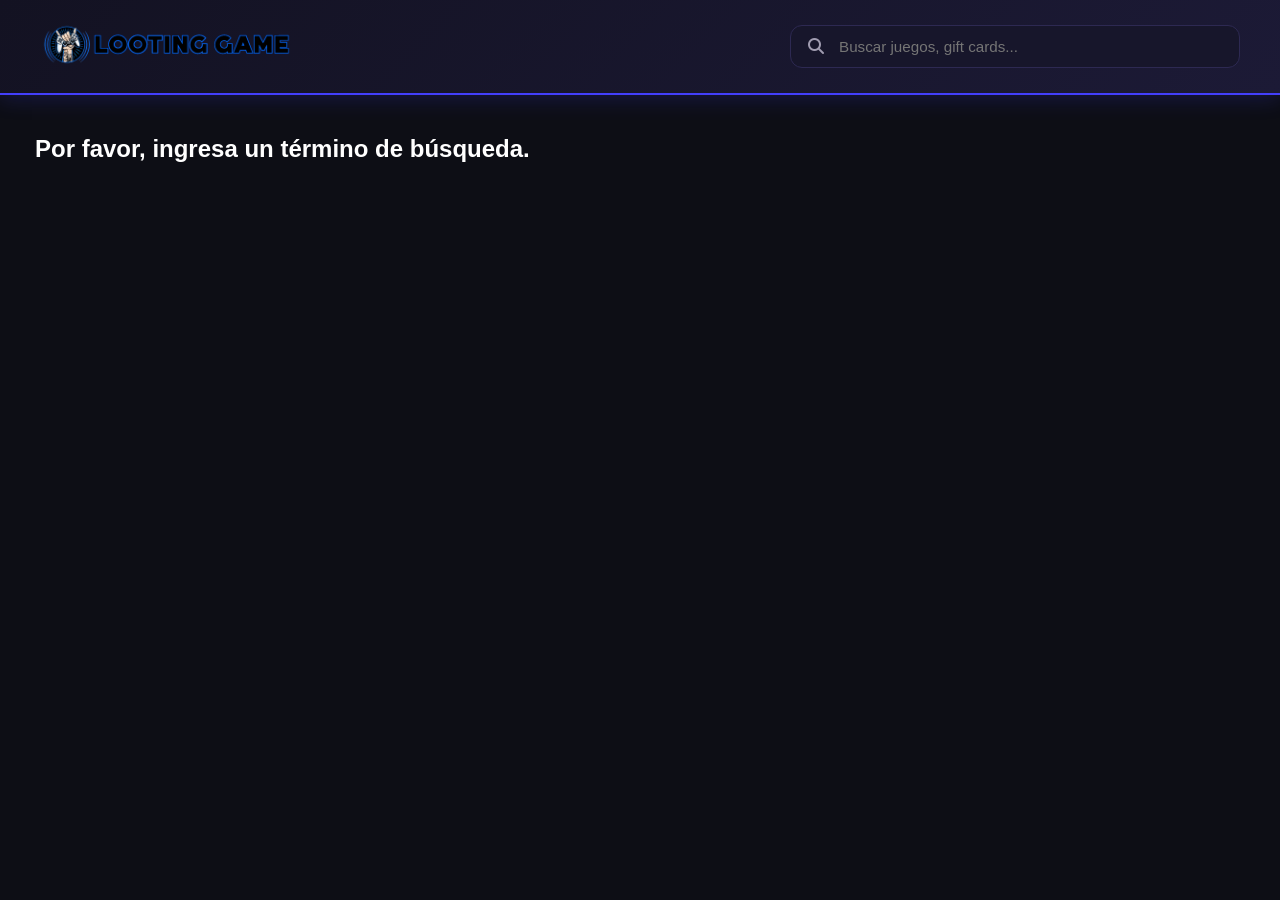
<file: buscar.html>
<!DOCTYPE html>
<html lang="es">
<head>
    <meta charset="UTF-8">
    <meta name="viewport" content="width=device-width, initial-scale=1.0">
    <title>Resultados de Búsqueda - Looting Game</title>
    <link rel="stylesheet" href="style.css">
    <link rel="stylesheet" href="https://cdnjs.cloudflare.com/ajax/libs/font-awesome/6.4.0/css/all.min.css">
    <style>
        /* Mismos estilos de tarjetas para mantener el diseño */
        .products-grid {
            display: grid;
            grid-template-columns: repeat(auto-fill, minmax(320px, 320px));
            justify-content: center;
            gap: 25px;
            margin-top: 20px;
            margin-bottom: 40px;
        }
        .product-card {
            background-color: #1a1625;
            border-radius: 12px;
            overflow: hidden;
            box-shadow: 0 4px 15px rgba(0,0,0,0.3);
            display: flex;
            flex-direction: column;
            border: 1px solid #2d2640;
            width: 320px;
            height: 420px;
        }
        .product-card img { width: 100%; height: 180px; object-fit: cover; }
        .product-info { padding: 18px; display: flex; flex-direction: column; flex-grow: 1; justify-content: space-between; background-color: #1a1625; }
        .category { font-size: 11px; font-weight: bold; color: #b088ff; text-transform: uppercase; margin-bottom: 6px; }
        .product-info h3 { font-size: 16px; color: #ffffff; margin-bottom: 12px; }
        .price-box { font-size: 20px; font-weight: bold; color: #ffffff; margin-bottom: 14px; }
        .btn-whatsapp { background-color: #7b44ff; color: white; text-align: center; padding: 10px; border-radius: 8px; text-decoration: none; font-weight: 600; display: flex; align-items: center; justify-content: center; gap: 8px; }
        .no-results { color: white; text-align: center; grid-column: 1 / -1; font-size: 18px; margin-top: 40px; }
    </style>
</head>
<body>

    <!-- Header (Igual al de tus otras páginas) -->
    <header>
        <div class="logo-container">
            <a href="index.html"><img src="logo.png" alt="Logo" class="logo-img"></a>
        </div>
        <form action="buscar.html" method="GET" class="search-bar">
            <i class="fa-solid fa-magnifying-glass"></i>
            <input type="text" name="q" id="searchInput" placeholder="Buscar juegos, gift cards...">
        </form>
    </header>

    <main class="container">
        <h2 id="searchTitle" style="color: white; margin-top: 20px;">Resultados de búsqueda</h2>
        <div class="products-grid" id="resultadoGrid">
            <!-- Los productos se cargan dinámicamente aquí -->
        </div>
    </main>

    <!-- Cargar la base de datos y la lógica de filtrado -->
    <script src="productos.js"></script>
    <script>
        // 1. Obtener el texto que el usuario escribió en la URL (ej: ?q=alan)
        const urlParams = new URLSearchParams(window.location.search);
        const query = urlParams.get('q') ? urlParams.get('q').toLowerCase().trim() : '';

        const grid = document.getElementById('resultadoGrid');
        const searchTitle = document.getElementById('searchTitle');

        if (query) {
            searchTitle.textContent = `Resultados para: "${query}"`;

            // 2. Filtrar productos que coincidan con el texto
            const resultados = productosGlobales.filter(prod => 
                prod.nombre.toLowerCase().includes(query) || prod.categoria.toLowerCase().includes(query)
            );

            // 3. Mostrar los resultados en la página
            if (resultados.length > 0) {
                resultados.forEach(prod => {
                    grid.innerHTML += `
                        <div class="product-card">
                            <img src="${prod.imagen}" alt="${prod.nombre}">
                            <div class="product-info">
                                <div>
                                    <span class="category">${prod.categoria}</span>
                                    <h3>${prod.nombre}</h3>
                                </div>
                                <div>
                                    <div class="price-box"><span>${prod.precio}</span></div>
                                    <a href="https://wa.me/5491132648737?text=${encodeURIComponent(prod.mensajeWa)}" target="_blank" class="btn-whatsapp">
                                        <i class="fa-brands fa-whatsapp"></i> Comprar por WhatsApp
                                    </a>
                                </div>
                            </div>
                        </div>
                    `;
                });
            } else {
                grid.innerHTML = `<p class="no-results">No se encontraron productos que coincidan con "${query}".</p>`;
            }
        } else {
            searchTitle.textContent = "Por favor, ingresa un término de búsqueda.";
        }
    </script>
</body>
</html>
</file>
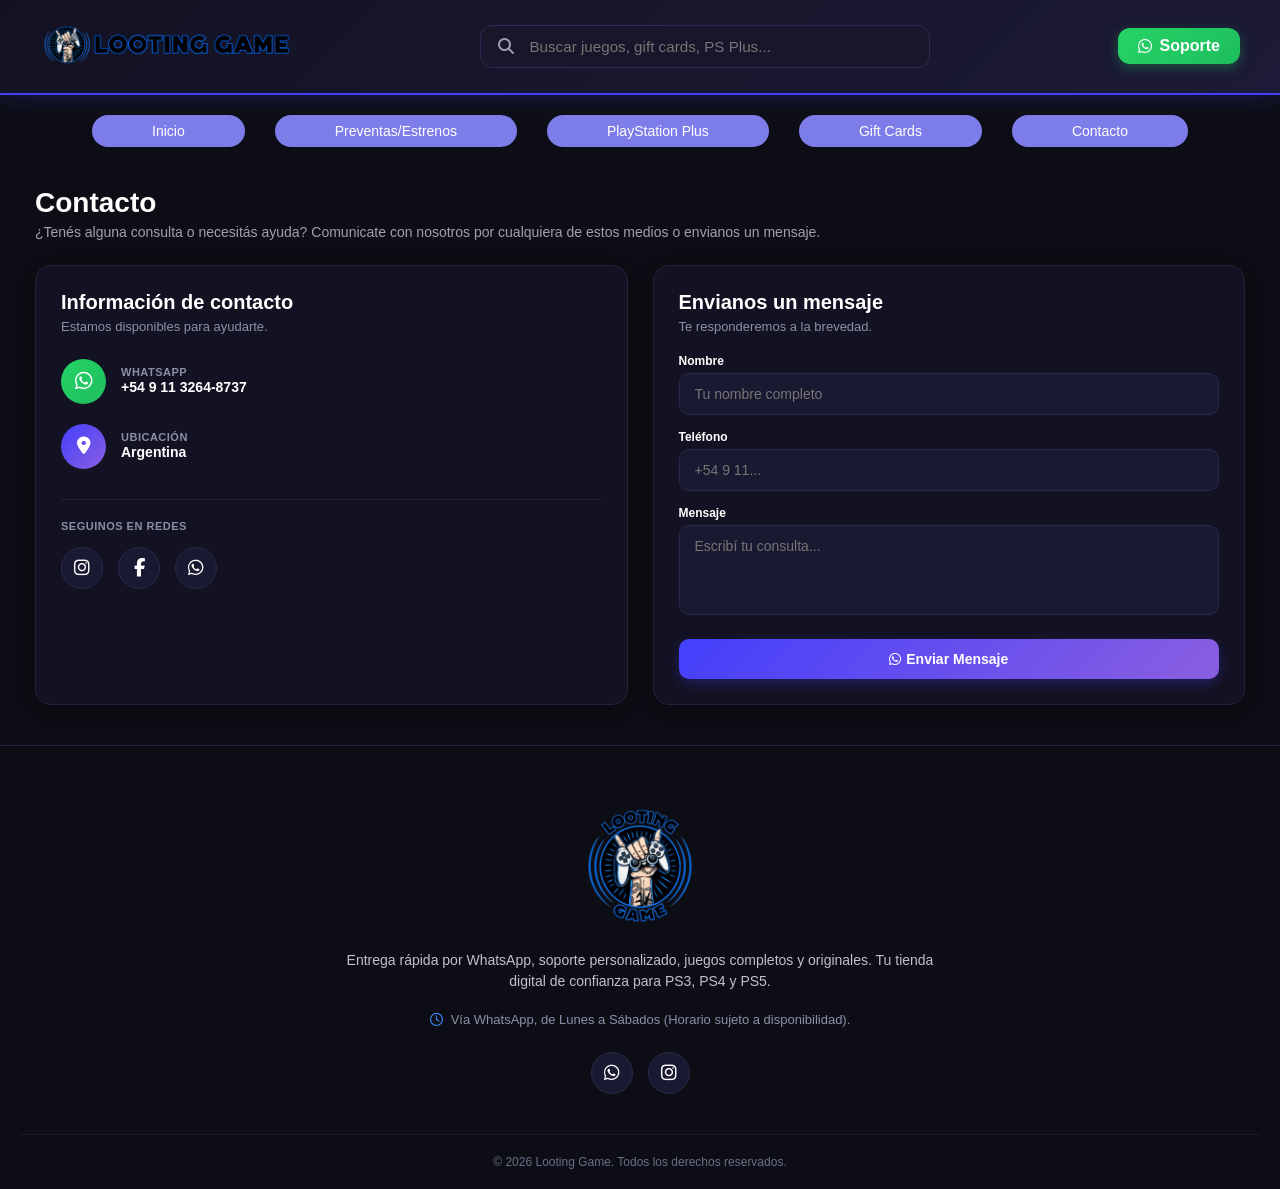
<file: contacto.html>
<!DOCTYPE html>
<html lang="es">
<head>
    <meta charset="UTF-8">
    <meta name="viewport" content="width=device-width, initial-scale=1.0">
    <title>Looting Game - Contacto</title>
    <link rel="stylesheet" href="style.css">
    <link rel="stylesheet" href="https://cdnjs.cloudflare.com/ajax/libs/font-awesome/6.4.0/css/all.min.css">
</head>
<body>

    <!-- Header Estilo Moderno -->
    <header>
        <div class="logo-container">
            <a href="index.html">
                <img src="logo.png" alt="Looting Game Logo" class="logo-img">
            </a>
        </div>
        <div class="search-bar">
            <i class="fa-solid fa-magnifying-glass"></i>
            <input type="text" id="searchInput" placeholder="Buscar juegos, gift cards, PS Plus...">
        </div>
        <div class="whatsapp-header">
            <a href="https://wa.me/5491132648737?text=Hola,%20vengo%20de%20la%20web%20de%20Looting%20Game%20y%20quiero%20más%20información" target="_blank" class="btn-wa-header">
                <i class="fa-brands fa-whatsapp"></i> Soporte
            </a>
        </div>
    </header>

    <nav class="nav-menu">
        <a href="index.html">Inicio</a>
        <a href="preventas.html">Preventas/Estrenos</a>
        <a href="playstationplus.html">PlayStation Plus</a>
        <a href="giftcards.html">Gift Cards</a>
        <a href="contacto.html">Contacto</a>
    </nav>

    <!-- Contenido Principal de Contacto -->
    <main class="container contact-section">
        <div class="payment-header-title">
            <h2>Contacto</h2>
            <p>¿Tenés alguna consulta o necesitás ayuda? Comunicate con nosotros por cualquiera de estos medios o envianos un mensaje.</p>
        </div>

        <div class="contact-grid">
            
            <!-- Tarjeta 1: Información de contacto -->
            <div class="payment-card">
                <h3 style="margin-bottom: 5px;">Información de contacto</h3>
                <p style="color: #8c8fa8; font-size: 13px; margin-bottom: 25px;">Estamos disponibles para ayudarte.</p>

                <!-- Item WhatsApp -->
                <div style="display: flex; align-items: center; gap: 15px; margin-bottom: 20px;">
                    <div style="background: linear-gradient(135deg, #25d366, #1ebe5d); width: 45px; height: 45px; border-radius: 50%; display: flex; align-items: center; justify-content: center; color: white; font-size: 20px;">
                        <i class="fa-brands fa-whatsapp"></i>
                    </div>
                    <div>
                        <span style="display: block; font-size: 11px; font-weight: bold; color: #8c8fa8; letter-spacing: 0.5px;">WHATSAPP</span>
                        <span style="font-size: 14px; font-weight: bold; color: #ffffff;">+54 9 11 3264-8737</span>
                    </div>
                </div>

                <!-- Item Ubicación -->
                <div style="display: flex; align-items: center; gap: 15px; margin-bottom: 30px;">
                    <div style="background: linear-gradient(135deg, #433ffc, #8a5fe0); width: 45px; height: 45px; border-radius: 50%; display: flex; align-items: center; justify-content: center; color: white; font-size: 18px;">
                        <i class="fa-solid fa-location-dot"></i>
                    </div>
                    <div>
                        <span style="display: block; font-size: 11px; font-weight: bold; color: #8c8fa8; letter-spacing: 0.5px;">UBICACIÓN</span>
                        <span style="font-size: 14px; font-weight: bold; color: #ffffff;">Argentina</span>
                    </div>
                </div>

                <hr style="border: none; border-top: 1px solid #23223c; margin: 20px 0;">

                <!-- Redes sociales -->
                <span style="display: block; font-size: 11px; font-weight: bold; color: #8c8fa8; letter-spacing: 0.5px; margin-bottom: 15px;">SEGUINOS EN REDES</span>
                <div style="display: flex; gap: 15px;">
                    <a href="https://www.instagram.com/lootinggame/" target="_blank" class="social-icon">
                        <i class="fa-brands fa-instagram"></i>
                    </a>
                    <a href="https://www.facebook.com/profile.php?id=61594575295923&locale=es_LA" target="_blank" class="social-icon">
                        <i class="fa-brands fa-facebook-f"></i>
                    </a>
                    <a href="https://wa.me/5491132648737" target="_blank" class="social-icon">
                        <i class="fa-brands fa-whatsapp"></i>
                    </a>
                </div>
            </div>

            <!-- Tarjeta 2: Envianos un mensaje (Formulario) -->
            <div class="payment-card">
                <h3 style="margin-bottom: 5px;">Envianos un mensaje</h3>
                <p style="color: #8c8fa8; font-size: 13px; margin-bottom: 20px;">Te responderemos a la brevedad.</p>

                <form action="https://wa.me/5491132648737" method="GET" target="_blank">
                    <div style="margin-bottom: 15px;">
                        <label style="display: block; font-size: 12px; font-weight: bold; color: #ffffff; margin-bottom: 5px;">Nombre</label>
                        <input type="text" placeholder="Tu nombre completo" required style="width: 100%; padding: 12px 15px; background-color: #1a1932; border: 1px solid #2a284a; border-radius: 10px; color: white; outline: none; font-size: 14px;">
                    </div>

                    <div style="margin-bottom: 15px;">
                        <label style="display: block; font-size: 12px; font-weight: bold; color: #ffffff; margin-bottom: 5px;">Teléfono</label>
                        <input type="text" placeholder="+54 9 11..." required style="width: 100%; padding: 12px 15px; background-color: #1a1932; border: 1px solid #2a284a; border-radius: 10px; color: white; outline: none; font-size: 14px;">
                    </div>

                    <div style="margin-bottom: 20px;">
                        <label style="display: block; font-size: 12px; font-weight: bold; color: #ffffff; margin-bottom: 5px;">Mensaje</label>
                        <textarea placeholder="Escribí tu consulta..." rows="4" required style="width: 100%; padding: 12px 15px; background-color: #1a1932; border: 1px solid #2a284a; border-radius: 10px; color: white; outline: none; font-size: 14px; resize: none;"></textarea>
                    </div>

                    <button type="submit" class="btn-whatsapp" style="border: none; cursor: pointer; font-size: 14px;">
                        <i class="fa-brands fa-whatsapp"></i> Enviar Mensaje
                    </button>
                </form>
            </div>

        </div>
    </main>

    <!-- Footer Moderno -->
    <footer class="footer-modern">
        <div class="footer-content">
            <div class="footer-logo">
                <img src="logo png solo.png" alt="Looting Game Logo">
            </div>
            <p class="footer-desc">
                Entrega rápida por WhatsApp, soporte personalizado, juegos completos y originales. Tu tienda digital de confianza para PS3, PS4 y PS5.
            </p>
            <div class="footer-schedule">
                <i class="fa-regular fa-clock"></i> Vía WhatsApp, de Lunes a Sábados (Horario sujeto a disponibilidad).
            </div>
            <div class="footer-socials">
                <a href="https://wa.me/5491132648737?text=Hola,%20vengo%20de%20la%20web" target="_blank" class="social-icon">
                    <i class="fa-brands fa-whatsapp"></i>
                </a>
                <a href="https://www.instagram.com/lootinggame/" target="_blank" class="social-icon">
                    <i class="fa-brands fa-instagram"></i>
                </a>
            </div>
        </div>
        <div class="footer-bottom">
            <p>&copy; 2026 Looting Game. Todos los derechos reservados.</p>
        </div>
    </footer>

</body>
</html>
</file>
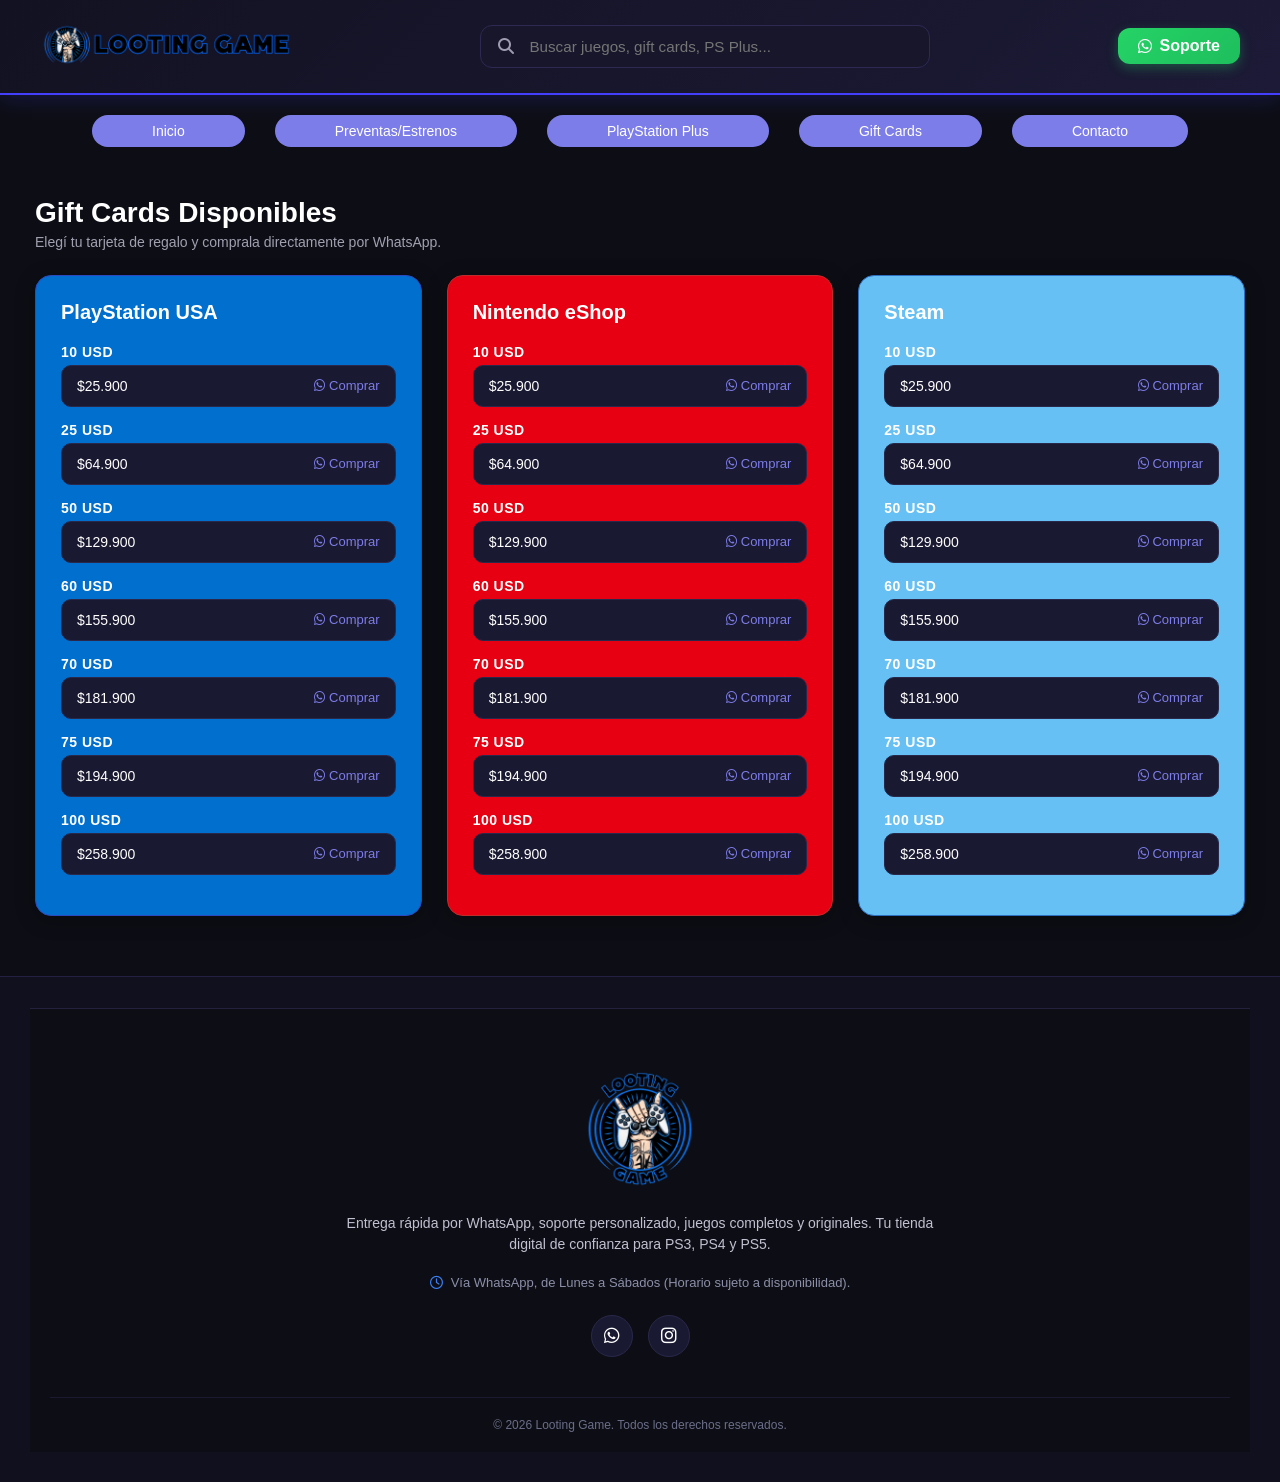
<file: giftcards.html>
<!DOCTYPE html>
<html lang="es">
<head>
    <meta charset="UTF-8">
    <meta name="viewport" content="width=device-width, initial-scale=1.0">
    <title>Looting Game - Catálogo Digital</title>
    <link rel="stylesheet" href="style.css">
    <link rel="stylesheet" href="https://cdnjs.cloudflare.com/ajax/libs/font-awesome/6.4.0/css/all.min.css">
</head>
<body>

    <!-- Header Estilo Moderno -->
    <header>
    <div class="logo-container">
        <a href="index.html">
            <img src="logo.png" alt="Looting Game Logo" class="logo-img">
        </a>
    </div>
<form action="buscar.html" method="GET" class="search-bar">
    <i class="fa-solid fa-magnifying-glass"></i>
    <input type="text" name="q" id="searchInput" placeholder="Buscar juegos, gift cards, PS Plus...">
</form>    </div>
    <div class="whatsapp-header">
        <a href="https://wa.me/5491132648737?text=Hola,%20vengo%20de%20la%20web%20de%20Looting%20Game%20y%20quiero%20más%20información" target="_blank" class="btn-wa-header">
            <i class="fa-brands fa-whatsapp"></i> Soporte
        </a>
    </div>
</header>
<nav class="nav-menu">
    <a href="index.html">Inicio</a>
    <a href="preventas.html">Preventas/Estrenos</a>
    <a href="playstationplus.html">PlayStation Plus</a>
    <a href="giftcards.html">Gift Cards</a>
    <a href="contacto.html">Contacto</a>
</nav>
    <main class="container payment-section">
        <div class="payment-header-title">
            <h2>Gift Cards Disponibles</h2>
            <p>Elegí tu tarjeta de regalo y comprala directamente por WhatsApp.</p>
        </div>

        <div class="payment-grid">
    <!-- PlayStation USA -->
    <div class="payment-card card-playstation">
        <h3>PlayStation USA</h3>
                <div class="payment-item"><span class="payment-label">10 USD</span><div class="payment-value-box"><span>$25.900</span><a href="https://wa.me/5491132648737?text=Hola,%20quiero%20comprar%20PLAYSTATION%20GC%20USA%2010%20USD%20($25.900)" target="_blank" style="color:#7d7de9; text-decoration:none; font-size:13px;"><i class="fa-brands fa-whatsapp"></i> Comprar</a></div></div>
                <div class="payment-item"><span class="payment-label">25 USD</span><div class="payment-value-box"><span>$64.900</span><a href="https://wa.me/5491132648737?text=Hola,%20quiero%20comprar%20PLAYSTATION%20GC%20USA%2025%20USD%20($64.900)" target="_blank" style="color:#7d7de9; text-decoration:none; font-size:13px;"><i class="fa-brands fa-whatsapp"></i> Comprar</a></div></div>
                <div class="payment-item"><span class="payment-label">50 USD</span><div class="payment-value-box"><span>$129.900</span><a href="https://wa.me/5491132648737?text=Hola,%20quiero%20comprar%20PLAYSTATION%20GC%20USA%2050%20USD%20($129.900)" target="_blank" style="color:#7d7de9; text-decoration:none; font-size:13px;"><i class="fa-brands fa-whatsapp"></i> Comprar</a></div></div>
                <div class="payment-item"><span class="payment-label">60 USD</span><div class="payment-value-box"><span>$155.900</span><a href="https://wa.me/5491132648737?text=Hola,%20quiero%20comprar%20PLAYSTATION%20GC%20USA%2060%20USD%20($155.900)" target="_blank" style="color:#7d7de9; text-decoration:none; font-size:13px;"><i class="fa-brands fa-whatsapp"></i> Comprar</a></div></div>
                <div class="payment-item"><span class="payment-label">70 USD</span><div class="payment-value-box"><span>$181.900</span><a href="https://wa.me/5491132648737?text=Hola,%20quiero%20comprar%20PLAYSTATION%20GC%20USA%2070%20USD%20($181.900)" target="_blank" style="color:#7d7de9; text-decoration:none; font-size:13px;"><i class="fa-brands fa-whatsapp"></i> Comprar</a></div></div>
                <div class="payment-item"><span class="payment-label">75 USD</span><div class="payment-value-box"><span>$194.900</span><a href="https://wa.me/5491132648737?text=Hola,%20quiero%20comprar%20PLAYSTATION%20GC%20USA%2075%20USD%20($194.900)" target="_blank" style="color:#7d7de9; text-decoration:none; font-size:13px;"><i class="fa-brands fa-whatsapp"></i> Comprar</a></div></div>
                <div class="payment-item"><span class="payment-label">100 USD</span><div class="payment-value-box"><span>$258.900</span><a href="https://wa.me/5491132648737?text=Hola,%20quiero%20comprar%20PLAYSTATION%20GC%20USA%20100%20USD%20($258.900)" target="_blank" style="color:#7d7de9; text-decoration:none; font-size:13px;"><i class="fa-brands fa-whatsapp"></i> Comprar</a></div></div>
            </div>

<!-- Nintendo eShop -->
    <div class="payment-card card-nintendo">
        <h3>Nintendo eShop</h3>
                <div class="payment-item"><span class="payment-label">10 USD</span><div class="payment-value-box"><span>$25.900</span><a href="https://wa.me/5491132648737?text=Hola,%20quiero%20comprar%20NINTENDO%20ESHOP%20GC%2010%20USD%20($25.900)" target="_blank" style="color:#7d7de9; text-decoration:none; font-size:13px;"><i class="fa-brands fa-whatsapp"></i> Comprar</a></div></div>
                <div class="payment-item"><span class="payment-label">25 USD</span><div class="payment-value-box"><span>$64.900</span><a href="https://wa.me/5491132648737?text=Hola,%20quiero%20comprar%20NINTENDO%20ESHOP%20GC%2025%20USD%20($64.900)" target="_blank" style="color:#7d7de9; text-decoration:none; font-size:13px;"><i class="fa-brands fa-whatsapp"></i> Comprar</a></div></div>
                <div class="payment-item"><span class="payment-label">50 USD</span><div class="payment-value-box"><span>$129.900</span><a href="https://wa.me/5491132648737?text=Hola,%20quiero%20comprar%20NINTENDO%20ESHOP%20GC%2050%20USD%20($129.900)" target="_blank" style="color:#7d7de9; text-decoration:none; font-size:13px;"><i class="fa-brands fa-whatsapp"></i> Comprar</a></div></div>
                <div class="payment-item"><span class="payment-label">60 USD</span><div class="payment-value-box"><span>$155.900</span><a href="https://wa.me/5491132648737?text=Hola,%20quiero%20comprar%20NINTENDO%20ESHOP%20GC%2060%20USD%20($155.900)" target="_blank" style="color:#7d7de9; text-decoration:none; font-size:13px;"><i class="fa-brands fa-whatsapp"></i> Comprar</a></div></div>
                <div class="payment-item"><span class="payment-label">70 USD</span><div class="payment-value-box"><span>$181.900</span><a href="https://wa.me/5491132648737?text=Hola,%20quiero%20comprar%20NINTENDO%20ESHOP%20GC%2070%20USD%20($181.900)" target="_blank" style="color:#7d7de9; text-decoration:none; font-size:13px;"><i class="fa-brands fa-whatsapp"></i> Comprar</a></div></div>
                <div class="payment-item"><span class="payment-label">75 USD</span><div class="payment-value-box"><span>$194.900</span><a href="https://wa.me/5491132648737?text=Hola,%20quiero%20comprar%20NINTENDO%20ESHOP%20GC%2075%20USD%20($194.900)" target="_blank" style="color:#7d7de9; text-decoration:none; font-size:13px;"><i class="fa-brands fa-whatsapp"></i> Comprar</a></div></div>
                <div class="payment-item"><span class="payment-label">100 USD</span><div class="payment-value-box"><span>$258.900</span><a href="https://wa.me/5491132648737?text=Hola,%20quiero%20comprar%20NINTENDO%20ESHOP%20GC%20100%20USD%20($258.900)" target="_blank" style="color:#7d7de9; text-decoration:none; font-size:13px;"><i class="fa-brands fa-whatsapp"></i> Comprar</a></div></div>
            </div>

<!-- Steam -->
    <div class="payment-card card-steam">
        <h3>Steam</h3>
                <div class="payment-item"><span class="payment-label">10 USD</span><div class="payment-value-box"><span>$25.900</span><a href="https://wa.me/5491132648737?text=Hola,%20quiero%20comprar%20STEAM%20GC%2010%20USD%20($25.900)" target="_blank" style="color:#7d7de9; text-decoration:none; font-size:13px;"><i class="fa-brands fa-whatsapp"></i> Comprar</a></div></div>
                <div class="payment-item"><span class="payment-label">25 USD</span><div class="payment-value-box"><span>$64.900</span><a href="https://wa.me/5491132648737?text=Hola,%20quiero%20comprar%20STEAM%20GC%2025%20USD%20($64.900)" target="_blank" style="color:#7d7de9; text-decoration:none; font-size:13px;"><i class="fa-brands fa-whatsapp"></i> Comprar</a></div></div>
                <div class="payment-item"><span class="payment-label">50 USD</span><div class="payment-value-box"><span>$129.900</span><a href="https://wa.me/5491132648737?text=Hola,%20quiero%20comprar%20STEAM%20GC%2050%20USD%20($129.900)" target="_blank" style="color:#7d7de9; text-decoration:none; font-size:13px;"><i class="fa-brands fa-whatsapp"></i> Comprar</a></div></div>
                <div class="payment-item"><span class="payment-label">60 USD</span><div class="payment-value-box"><span>$155.900</span><a href="https://wa.me/5491132648737?text=Hola,%20quiero%20comprar%20STEAM%20GC%2060%20USD%20($155.900)" target="_blank" style="color:#7d7de9; text-decoration:none; font-size:13px;"><i class="fa-brands fa-whatsapp"></i> Comprar</a></div></div>
                <div class="payment-item"><span class="payment-label">70 USD</span><div class="payment-value-box"><span>$181.900</span><a href="https://wa.me/5491132648737?text=Hola,%20quiero%20comprar%20STEAM%20GC%2070%20USD%20($181.900)" target="_blank" style="color:#7d7de9; text-decoration:none; font-size:13px;"><i class="fa-brands fa-whatsapp"></i> Comprar</a></div></div>
                <div class="payment-item"><span class="payment-label">75 USD</span><div class="payment-value-box"><span>$194.900</span><a href="https://wa.me/5491132648737?text=Hola,%20quiero%20comprar%20STEAM%20GC%2075%20USD%20($194.900)" target="_blank" style="color:#7d7de9; text-decoration:none; font-size:13px;"><i class="fa-brands fa-whatsapp"></i> Comprar</a></div></div>
                <div class="payment-item"><span class="payment-label">100 USD</span><div class="payment-value-box"><span>$258.900</span><a href="https://wa.me/5491132648737?text=Hola,%20quiero%20comprar%20STEAM%20GC%20100%20USD%20($258.900)" target="_blank" style="color:#7d7de9; text-decoration:none; font-size:13px;"><i class="fa-brands fa-whatsapp"></i> Comprar</a></div></div>
            </div>
        </div>
    </main>
</body>
</html>
    <footer>

    <!-- Footer Moderno -->
    <footer class="footer-modern">
        <div class="footer-content">
            <div class="footer-logo">
                <img src="logo png solo.png" alt="Looting Game Logo">
            </div>
            <p class="footer-desc">
                Entrega rápida por WhatsApp, soporte personalizado, juegos completos y originales. Tu tienda digital de confianza para PS3, PS4 y PS5.
            </p>
            <div class="footer-schedule">
                <i class="fa-regular fa-clock"></i> Vía WhatsApp, de Lunes a Sábados (Horario sujeto a disponibilidad).
            </div>
            <div class="footer-socials">
                <a href="https://wa.me/5491132648737?text=Hola,%20vengo%20de%20la%20web" target="_blank" class="social-icon">
                    <i class="fa-brands fa-whatsapp"></i>
                </a>
                <a href="https://www.instagram.com/lootinggame/" target="_blank" class="social-icon">
                    <i class="fa-brands fa-instagram"></i>
                </a>
            </div>
        </div>
        <div class="footer-bottom">
            <p>&copy; 2026 Looting Game. Todos los derechos reservados.</p>
        </div>
    </footer>
</file>
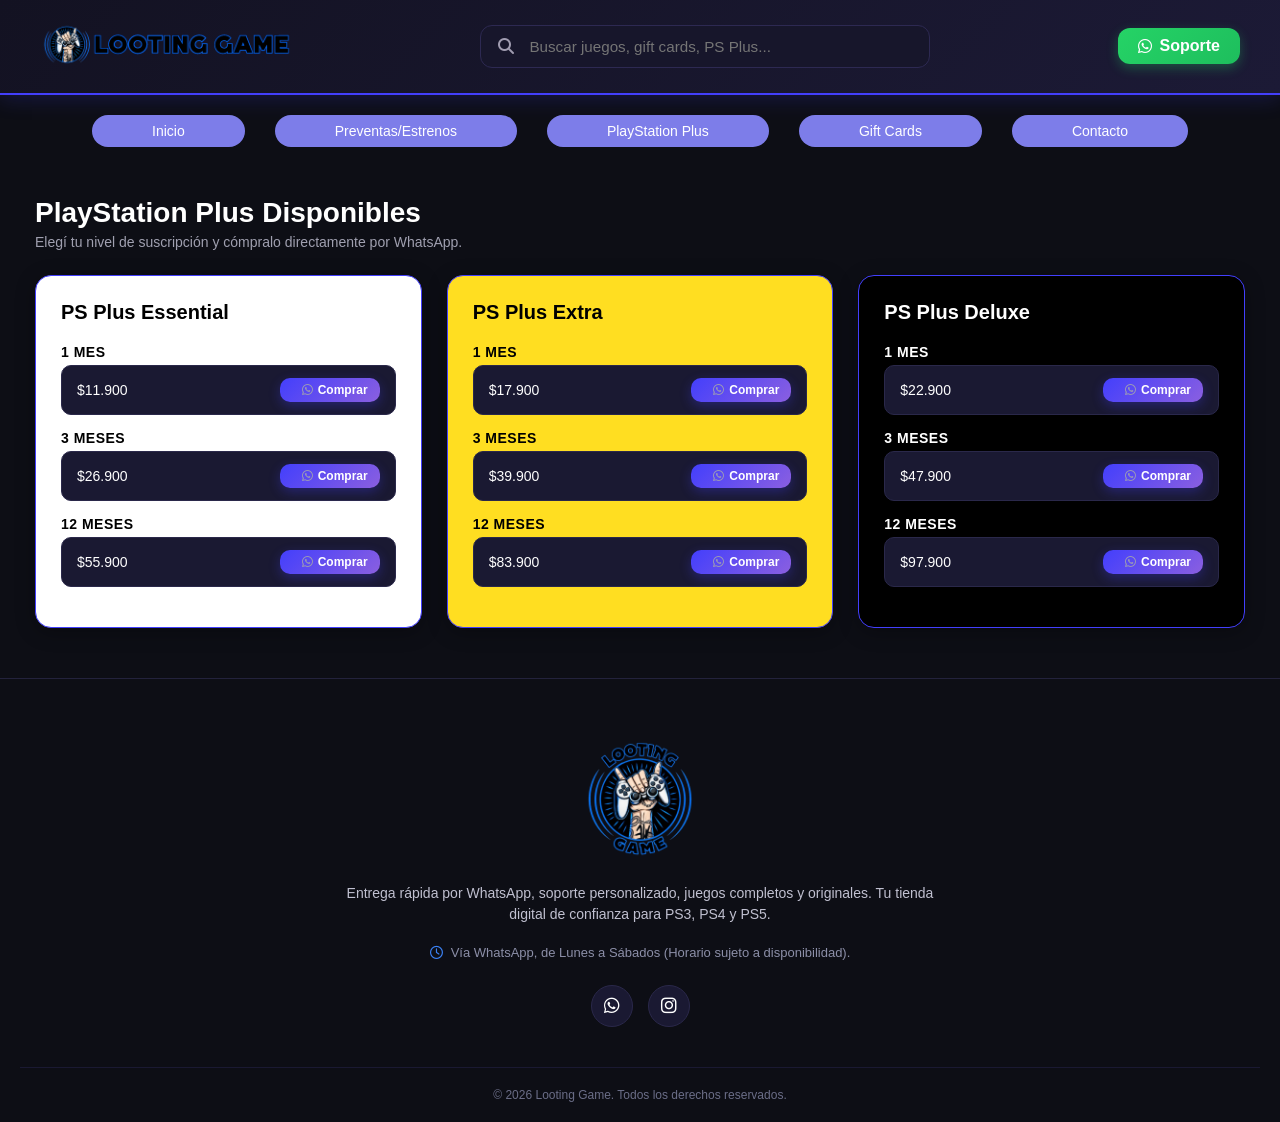
<file: playstationplus.html>
<!DOCTYPE html>
<html lang="es">
<head>
    <meta charset="UTF-8">
    <meta name="viewport" content="width=device-width, initial-scale=1.0">
    <title>Looting Game - Catálogo Digital</title>
    <link rel="stylesheet" href="style.css">
    <link rel="stylesheet" href="https://cdnjs.cloudflare.com/ajax/libs/font-awesome/6.4.0/css/all.min.css">
</head>
<body>

    <!-- Header Estilo Moderno -->
    <header>
        <div class="logo-container">
            <a href="index.html">
                <img src="logo.png" alt="Looting Game Logo" class="logo-img">
            </a>
        </div>
<form action="buscar.html" method="GET" class="search-bar">
    <i class="fa-solid fa-magnifying-glass"></i>
    <input type="text" name="q" id="searchInput" placeholder="Buscar juegos, gift cards, PS Plus...">
</form>        </div>
        <div class="whatsapp-header">
            <a href="https://wa.me/5491132648737?text=Hola,%20vengo%20de%20la%20web%20de%20Looting%20Game%20y%20quiero%20más%20información" target="_blank" class="btn-wa-header">
                <i class="fa-brands fa-whatsapp"></i> Soporte
            </a>
        </div>
    </header>

    <nav class="nav-menu">
        <a href="index.html">Inicio</a>
        <a href="preventas.html">Preventas/Estrenos</a>
        <a href="playstationplus.html">PlayStation Plus</a>
        <a href="giftcards.html">Gift Cards</a>
        <a href="contacto.html">Contacto</a>
    </nav>

    <!-- Contenido Principal -->
    <main class="container payment-section">
        <div class="payment-header-title">
            <h2>PlayStation Plus Disponibles</h2>
            <p>Elegí tu nivel de suscripción y cómpralo directamente por WhatsApp.</p>
        </div>

        <div class="payment-grid">
            
            <!-- PS Plus Essential -->
            <div class="payment-card card-ps-essential">
                <h3>PS Plus Essential</h3>
                
                <div class="payment-item">
                    <span class="payment-label">1 MES</span>
                    <div class="payment-copy-box">
                        <span>$11.900</span>
                        <a href="https://wa.me/5491132648737?text=Hola,%20quiero%20comprar%20PS%20Plus%20Essential%201%20Mes" target="_blank" class="btn-whatsapp" style="padding: 5px 12px; font-size: 12px; width: auto;"><i class="fab fa-whatsapp"></i> Comprar</a>
                    </div>
                </div>

                <div class="payment-item">
                    <span class="payment-label">3 MESES</span>
                    <div class="payment-copy-box">
                        <span>$26.900</span>
                        <a href="https://wa.me/5491132648737?text=Hola,%20quiero%20comprar%20PS%20Plus%20Essential%203%20Meses" target="_blank" class="btn-whatsapp" style="padding: 5px 12px; font-size: 12px; width: auto;"><i class="fab fa-whatsapp"></i> Comprar</a>
                    </div>
                </div>

                <div class="payment-item">
                    <span class="payment-label">12 MESES</span>
                    <div class="payment-copy-box">
                        <span>$55.900</span>
                        <a href="https://wa.me/5491132648737?text=Hola,%20quiero%20comprar%20PS%20Plus%20Essential%2012%20Meses" target="_blank" class="btn-whatsapp" style="padding: 5px 12px; font-size: 12px; width: auto;"><i class="fab fa-whatsapp"></i> Comprar</a>
                    </div>
                </div>
            </div>

            <!-- PS Plus Extra -->
            <div class="payment-card card-ps-extra">
                <h3>PS Plus Extra</h3>
                
                <div class="payment-item">
                    <span class="payment-label">1 MES</span>
                    <div class="payment-copy-box">
                        <span>$17.900</span>
                        <a href="https://wa.me/5491132648737?text=Hola,%20quiero%20comprar%20PS%20Plus%20Extra%201%20Mes" target="_blank" class="btn-whatsapp" style="padding: 5px 12px; font-size: 12px; width: auto;"><i class="fab fa-whatsapp"></i> Comprar</a>
                    </div>
                </div>

                <div class="payment-item">
                    <span class="payment-label">3 MESES</span>
                    <div class="payment-copy-box">
                        <span>$39.900</span>
                        <a href="https://wa.me/5491132648737?text=Hola,%20quiero%20comprar%20PS%20Plus%20Extra%203%20Meses" target="_blank" class="btn-whatsapp" style="padding: 5px 12px; font-size: 12px; width: auto;"><i class="fab fa-whatsapp"></i> Comprar</a>
                    </div>
                </div>

                <div class="payment-item">
                    <span class="payment-label">12 MESES</span>
                    <div class="payment-copy-box">
                        <span>$83.900</span>
                        <a href="https://wa.me/5491132648737?text=Hola,%20quiero%20comprar%20PS%20Plus%20Extra%2012%20Meses" target="_blank" class="btn-whatsapp" style="padding: 5px 12px; font-size: 12px; width: auto;"><i class="fab fa-whatsapp"></i> Comprar</a>
                    </div>
                </div>
            </div>

            <!-- PS Plus Deluxe -->
            <div class="payment-card card-ps-deluxe">
                <h3>PS Plus Deluxe</h3>
                
                <div class="payment-item">
                    <span class="payment-label">1 MES</span>
                    <div class="payment-copy-box">
                        <span>$22.900</span>
                        <a href="https://wa.me/5491132648737?text=Hola,%20quiero%20comprar%20PS%20Plus%20Deluxe%201%20Mes" target="_blank" class="btn-whatsapp" style="padding: 5px 12px; font-size: 12px; width: auto;"><i class="fab fa-whatsapp"></i> Comprar</a>
                    </div>
                </div>

                <div class="payment-item">
                    <span class="payment-label">3 MESES</span>
                    <div class="payment-copy-box">
                        <span>$47.900</span>
                        <a href="https://wa.me/5491132648737?text=Hola,%20quiero%20comprar%20PS%20Plus%20Deluxe%203%20Meses" target="_blank" class="btn-whatsapp" style="padding: 5px 12px; font-size: 12px; width: auto;"><i class="fab fa-whatsapp"></i> Comprar</a>
                    </div>
                </div>

                <div class="payment-item">
                    <span class="payment-label">12 MESES</span>
                    <div class="payment-copy-box">
                        <span>$97.900</span>
                        <a href="https://wa.me/5491132648737?text=Hola,%20quiero%20comprar%20PS%20Plus%20Deluxe%2012%20Meses" target="_blank" class="btn-whatsapp" style="padding: 5px 12px; font-size: 12px; width: auto;"><i class="fab fa-whatsapp"></i> Comprar</a>
                    </div>
                </div>
            </div>

        </div>
    </main>

    <!-- Footer Moderno -->
    <footer class="footer-modern">
        <div class="footer-content">
            <div class="footer-logo">
                <img src="logo png solo.png" alt="Looting Game Logo">
            </div>
            <p class="footer-desc">
                Entrega rápida por WhatsApp, soporte personalizado, juegos completos y originales. Tu tienda digital de confianza para PS3, PS4 y PS5.
            </p>
            <div class="footer-schedule">
                <i class="fa-regular fa-clock"></i> Vía WhatsApp, de Lunes a Sábados (Horario sujeto a disponibilidad).
            </div>
            <div class="footer-socials">
                <a href="https://wa.me/5491132648737?text=Hola,%20vengo%20de%20la%20web" target="_blank" class="social-icon">
                    <i class="fa-brands fa-whatsapp"></i>
                </a>
                <a href="https://www.instagram.com/lootinggame/" target="_blank" class="social-icon">
                    <i class="fa-brands fa-instagram"></i>
                </a>
            </div>
        </div>
        <div class="footer-bottom">
            <p>&copy; 2026 Looting Game. Todos los derechos reservados.</p>
        </div>
    </footer>

</body>
</html>
</file>
<file: style.css>
* {
    margin: 0;
    padding: 0;
    box-sizing: border-box;
    font-family: 'Segoe UI', Tahoma, Geneva, Verdana, sans-serif;
}

body {
    background-color: #0d0e15;
    color: #ffffff;
}

header {
    background: linear-gradient(135deg, #131222, #1c1a36);
    border-bottom: 2px solid #433ffc;
    padding: 20px 40px;
    display: flex;
    justify-content: space-between;
    align-items: center;
    flex-wrap: wrap;
    gap: 20px;
    box-shadow: 0 4px 20px rgba(67, 63, 252, 0.2);
}

.logo-container {
    display: flex;
    align-items: center;
    width: 253.332px;
    height: 52.8px;
}

.logo-img {
    width: 100%;
    height: 100%;
    object-fit: contain;
    border-radius: 0;
    border: none;
    box-shadow: none;
}

.logo-container h1 {
    font-size: 1.6rem;
    font-weight: 900;
    letter-spacing: 1px;
}

.logo-container h1 span {
    color: #8a5fe0;
}

.search-bar {
    position: relative;
    flex: 1;
    max-width: 450px;
}

.search-bar i {
    position: absolute;
    left: 18px;
    top: 50%;
    transform: translateY(-50%);
    color: #a09cb0;
}

.search-bar input {
    width: 100%;
    padding: 12px 15px 12px 48px;
    background-color: #17162b;
    border: 1px solid #2d2952;
    border-radius: 12px;
    color: white;
    outline: none;
    font-size: 0.95rem;
    transition: 0.3s;
}

.search-bar input:focus {
    border-color: #8a5fe0;
    box-shadow: 0 0 12px rgba(138, 95, 224, 0.4);
}

.btn-wa-header {
    background: linear-gradient(135deg, #25d366, #1ebe5d);
    color: white;
    padding: 9px 20px;
    border-radius: 12px;
    text-decoration: none;
    font-weight: bold;
    display: flex;
    align-items: center;
    gap: 8px;
    transition: 0.3s;
    box-shadow: 0 4px 12px rgba(37, 211, 102, 0.3);
}

.btn-wa-header:hover {
    transform: translateY(-2px);
    box-shadow: 0 6px 16px rgba(37, 211, 102, 0.5);
}

.container {
    max-width: 1250px;
    margin: 40px auto;
    padding: 0 20px;
}

.banner-section {
    margin-bottom: 30px;
    background: linear-gradient(90deg, #161429, #100e1f);
    padding: 25px 30px;
    border-radius: 16px;
    border-left: 5px solid #433ffc;
}

.banner-section h2 {
    font-size: 2rem;
    margin-bottom: 8px;
    color: #ffffff;
}

.banner-section p {
    color: #a09cb0;
    font-size: 1rem;
}

.products-grid {
    display: grid;
    grid-template-columns: repeat(auto-fill, minmax(270px, 1fr));
    gap: 25px;
}

.product-card {
    background-color: #151328;
    border: 1px solid #232042;
    border-radius: 16px;
    overflow: hidden;
    position: relative;
    transition: transform 0.3s ease, box-shadow 0.3s ease, border-color 0.3s ease;
}

.product-card:hover {
    transform: translateY(-6px);
    box-shadow: 0 12px 25px rgba(67, 63, 252, 0.25);
    border-color: #8a5fe0;
}

.product-card img {
    width: 100%;
    height: 180px;
    object-fit: cover;
}

.badge {
    position: absolute;
    top: 12px;
    right: 12px;
    background: linear-gradient(135deg, #8a5fe0, #433ffc);
    color: white;
    padding: 5px 12px;
    font-size: 0.75rem;
    font-weight: bold;
    border-radius: 20px;
    box-shadow: 0 2px 8px rgba(138, 95, 224, 0.4);
}

.badge.preventa {
    background: linear-gradient(135deg, #ff5e62, #ff9966);
}

.product-info {
    padding: 20px;
}

.category {
    font-size: 0.75rem;
    color: #8a5fe0;
    text-transform: uppercase;
    font-weight: bold;
    letter-spacing: 0.5px;
}

.product-info h3 {
    font-size: 1.1rem;
    margin: 8px 0 15px 0;
    line-height: 1.4;
    height: 48px;
    overflow: hidden;
    display: -webkit-box;
    -webkit-line-clamp: 2;
    -webkit-box-orient: vertical;
}

.price-box {
    display: flex;
    align-items: center;
    gap: 12px;
    margin-bottom: 18px;
}

.old-price {
    text-decoration: line-through;
    color: #6b668c;
    font-size: 0.9rem;
}

.new-price {
    font-size: 1.3rem;
    font-weight: 800;
    color: #ffffff;
}

.btn-whatsapp {
    display: flex;
    justify-content: center;
    align-items: center;
    gap: 5px;
    width: 100%;
    background: linear-gradient(135deg, #433ffc, #8a5fe0);
    color: white;
    padding: 12px;
    border-radius: 10px;
    text-decoration: none;
    font-weight: bold;
    font-size: 0.9rem;
    transition: 0.3s;
    box-shadow: 0 4px 12px rgba(67, 63, 252, 0.3);
}

.btn-whatsapp:hover {
    background: linear-gradient(135deg, #3531d4, #754dc9);
    box-shadow: 0 6px 16px rgba(138, 95, 224, 0.5);
}

footer {
    text-align: center;
    padding: 30px;
    background-color: #11101f;
    color: #a09cb0;
    margin-top: 60px;
    border-top: 1px solid #232042;
}

/* Estilos para la sección de Medios de Pago */
.payment-section {
    margin-top: 50px;
    margin-bottom: 50px;
}

.payment-header-title {
    margin-bottom: 25px;
}

.payment-header-title h2 {
    font-size: 28px;
    color: #ffffff;
    margin-bottom: 5px;
}

.payment-header-title p {
    color: #a0a0b0;
    font-size: 14px;
}

.payment-grid {
    display: grid;
    grid-template-columns: repeat(auto-fit, minmax(320px, 1fr));
    gap: 25px;
}

.payment-card {
    background-color: #131222;
    border: 1px solid #23223c;
    border-radius: 16px;
    padding: 25px;
    box-shadow: 0 4px 20px rgba(0, 0, 0, 0.3);
}

.payment-card h3 {
    color: #ffffff;
    font-size: 20px;
    margin-bottom: 20px;
}

.payment-item {
    margin-bottom: 15px;
}

.payment-label {
    display: block;
    font-size: 14px;        
    font-weight: bold;
    color: #ffffff;         
    margin-bottom: 5px;
    letter-spacing: 0.5px;
}

.payment-value-box, .payment-copy-box {
    background-color: #1a1932;
    border: 1px solid #2a284a;
    border-radius: 10px;
    padding: 12px 15px;
    color: #ffffff;
    font-size: 14px;
    display: flex;
    justify-content: space-between;
    align-items: center;
    word-break: break-all;
}

.payment-copy-box i {
    cursor: pointer;
    color: #a0a0b0;
    transition: color 0.2s;
    margin-left: 10px;
}

.payment-copy-box i:hover {
    color: #433ffc;
}

.payment-footer-note {
    display: flex;
    align-items: flex-start;
    gap: 8px;
    margin-top: 25px;
    font-size: 12px;
    color: #8c8fa8;
    line-height: 1.4;
}

.payment-footer-note i {
    color: #3b82f6;
    margin-top: 2px;
}

/* Estilos del Footer Moderno */
.footer-modern {
    background-color: #0d0e15;
    border-top: 1px solid #23223c;
    padding: 60px 20px 20px 20px;
    margin-top: 1px;
    text-align: center;
    color: #a0a0b0;
}

.footer-content {
    max-width: 600px;
    margin: 0 auto;
    display: flex;
    flex-direction: column;
    align-items: center;
    gap: 20px;
}

.footer-logo img {
    max-height: 120px;
    object-fit: contain;
}

.footer-desc {
    font-size: 14px;
    line-height: 1.5;
    color: #c0c0d0;
}

.footer-schedule {
    font-size: 13px;
    color: #8c8fa8;
    display: flex;
    align-items: center;
    gap: 8px;
}

.footer-schedule i {
    color: #3b82f6;
}

.footer-socials {
    display: flex;
    gap: 15px;
    margin-top: 5px;
}

.social-icon {
    background-color: #1a1932;
    border: 1px solid #2a284a;
    color: #ffffff;
    width: 42px;
    height: 42px;
    border-radius: 50%;
    display: flex;
    align-items: center;
    justify-content: center;
    font-size: 18px;
    transition: all 0.3s ease;
    text-decoration: none;
}

.social-icon:hover {
    background-color: #433ffc;
    border-color: #433ffc;
    transform: translateY(-3px);
}

.footer-bottom {
    margin-top: 40px;
    padding-top: 20px;
    border-top: 1px solid #1a1932;
    font-size: 12px;
    color: #6b6e88;
}

/* El menú centrado */
.nav-menu {
    display: flex;
    gap: 30px;
    align-items: center;
    justify-content: center;
    flex: 1;
}

.nav-menu a {
    color: #ffffff;
    text-decoration: none;
    font-size: 14px;
    font-weight: 500;
    padding: 8px 60px;            
    background-color: #7d7de9;    
    border-radius: 20px;          
    transition: background-color 0.3s ease, transform 0.2s ease;
    margin-top: 20px;
}

.nav-menu a:hover {
    background-color: #6868d4;    
    transform: translateY(-2px);  
}

/* Colores de fondo independientes para las Gift Cards */
.payment-card.card-playstation {
    background-color: #006fcd;
    border-color: #2c4abf;
}

.payment-card.card-nintendo {
    background-color: #e60012;
    border-color: #bf2c2c;
}

.payment-card.card-steam {
    background-color: #66C0F4;
    border-color: #2c6ebf;
}

.products-grid, .preventas-grid {
    display: grid;
    grid-template-columns: repeat(3, 1fr);
    gap: 25px;
}

/* Colores independientes para las tarjetas de PlayStation Plus */
.payment-card.card-ps-essential {
    background-color: #FFFFFF;
    border-color: #433ffc;
}

.payment-card.card-ps-extra {
    background-color: #FFDE21;
    border-color: #433ffc;
}

.payment-card.card-ps-deluxe {
    background-color: #000000;
    border-color: #433ffc;
}

/* Tarjeta Deluxe: Todo en blanco */
.payment-card.card-ps-deluxe,
.payment-card.card-ps-deluxe h3,
.payment-card.card-ps-deluxe .payment-label,
.payment-card.card-ps-deluxe span {
    color: #ffffff !important;
}

/* Tarjeta Essential: Títulos y etiquetas (incluyendo la cantidad de meses) en negro, precios blancos */
.payment-card.card-ps-essential h3,
.payment-card.card-ps-essential .payment-label {
    color: #000000 !important;
}

.payment-card.card-ps-essential .payment-value-box,
.payment-card.card-ps-essential .payment-value-box span {
    color: #ffffff !important;
}

/* Tarjeta Extra: Títulos y etiquetas (incluyendo la cantidad de meses) en negro, precios blancos */
.payment-card.card-ps-extra h3,
.payment-card.card-ps-extra .payment-label {
    color: #000000 !important;
}

.payment-card.card-ps-extra .payment-value-box,
.payment-card.card-ps-extra .payment-value-box span {
    color: #ffffff !important;
}

/* Estructura para la sección de contacto en dos columnas */
.contact-grid {
    display: grid;
    grid-template-columns: repeat(auto-fit, minmax(320px, 1fr));
    gap: 25px;
}

.products-grid {
    display: grid;
    /* Esto hace que en celulares entren de a una, y se acomoden solas según el ancho disponible */
    grid-template-columns: repeat(auto-fill, minmax(280px, 1fr));
    justify-content: center;
    gap: 20px;
    margin-top: 20px;
    margin-bottom: 40px;
    padding: 0 15px; /* Evita que las tarjetas peguen contra los bordes del celular */
}

.product-card {
    background-color: #1a1625;
    border-radius: 12px;
    overflow: hidden;
    box-shadow: 0 4px 15px rgba(0,0,0,0.3);
    display: flex;
    flex-direction: column;
    border: 1px solid #2d2640;
    width: 100%; /* Cambiado de 320px fijo a 100% para que responda al contenedor */
    max-width: 320px; /* Ancho máximo para que no se estiren de más en pantallas medianas */
    margin: 0 auto; /* Centra la tarjeta si queda sola en la fila */
    height: 420px;
    transition: transform 0.3s ease, box-shadow 0.3s ease;
}

/* Estilos responsivos para celulares (pantallas menores a 768px) */
@media (max-width: 768px) {
    header {
        flex-direction: column;
        gap: 15px;
        padding: 15px;
    }

    .search-bar {
        width: 100%; /* El buscador ocupa todo el ancho disponible */
    }

    .whatsapp-header {
        width: 100%;
        display: flex;
        justify-content: center;
    }

    .btn-wa-header {
        width: 100%;
        justify-content: center;
    }

    /* Hace que el menú de navegación se desplace horizontalmente de forma limpia sin romperse */
    .nav-menu {
        display: flex;
        overflow-x: auto;
        white-space: nowrap;
        padding: 10px 15px;
        gap: 15px;
        background-color: #1a1625;
        border-top: 1px solid #2d2640;
        border-bottom: 1px solid #2d2640;
        -webkit-overflow-scrolling: touch;
    }

    .nav-menu a {
        flex-shrink: 0;
        font-size: 14px;
        padding: 5px 10px;
    }
}
</file>
